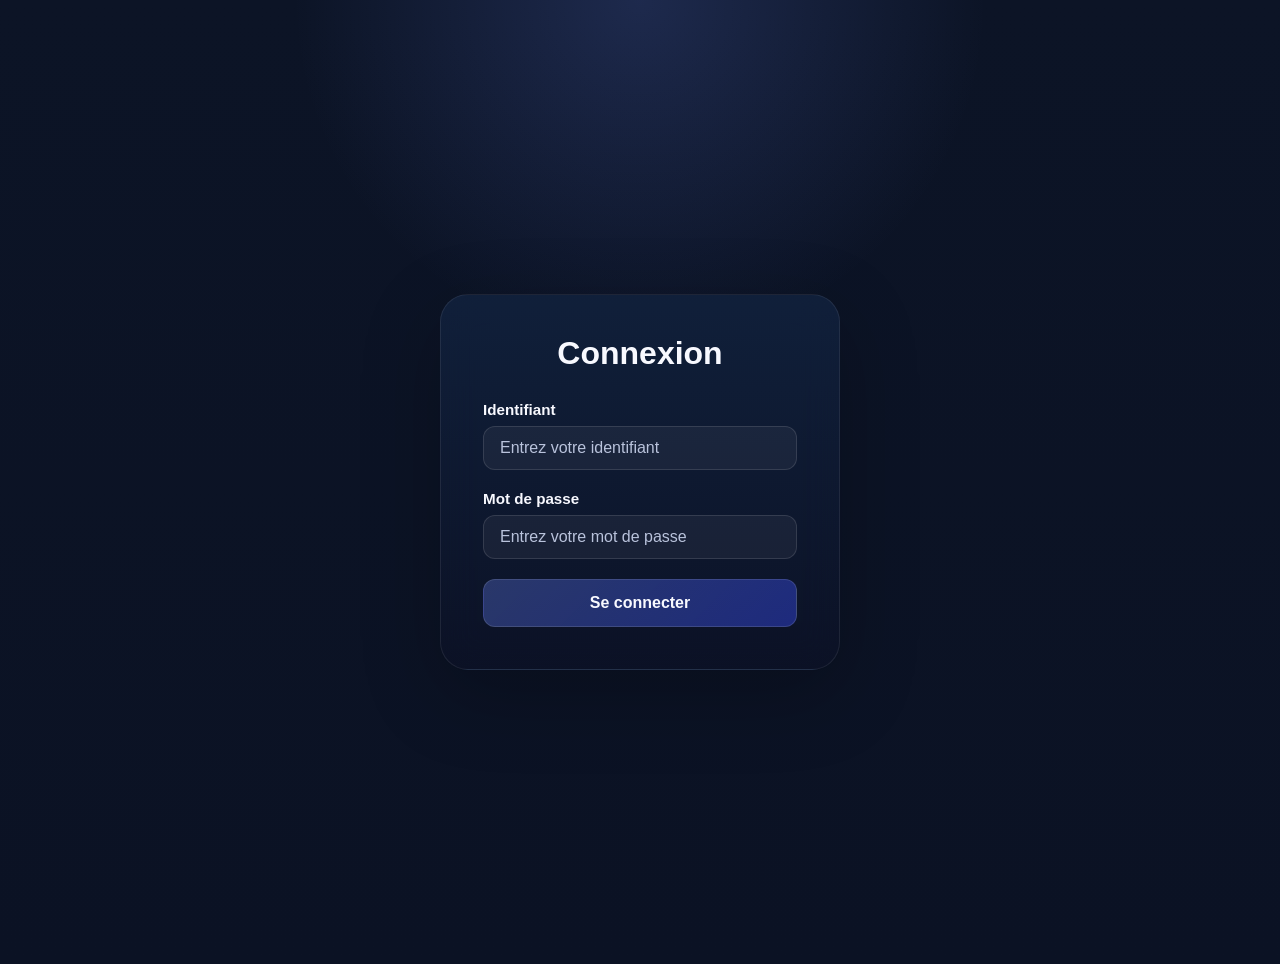
<file: index.html>
<!DOCTYPE html>
<html lang="fr">
<head>
  <meta charset="UTF-8" />
  <meta name="viewport" content="width=device-width, initial-scale=1.0" />
  <title>Comptes rendus </title>
  <link rel="stylesheet" href="styles.css" />
  <link rel="stylesheet" href="dashboard.css" />
</head>
<body>
  <script src="auth.js"></script>
  <script>
    checkAuth();
  </script>
  
  <!-- Notification Box -->
  <div id="notificationBox" class="notification-box">
    <div class="notification-content">
      <h3 id="notificationTitle">Notification</h3>
      <p id="notificationMessage"></p>
      <button class="notification-close" onclick="closeNotification()">Fermer</button>
    </div>
  </div>

  <!-- Logout Button -->
  <div class="header-actions">
    <span id="userDisplay" class="user-display"></span>
    <button class="logout-button" onclick="logout()">Se déconnecter</button>
  </div>
  <main class="page-shell">
    <section class="hero-card">
      <div class="hero-copy">
       
        <h1>Comptes rendus </h1>
        <h2>Matière : Automatique Continue</h2>
        <h3 class="professeur">Professeur :  CHATTI Abderrazak</h3>
        <p class="authors">Réalisés par Mayssam Hergli, Senda Derouiche et Malek Soltany</p> 
        
      </div>
    </section>

    <section class="button-grid">
      <div class="doc-item">
        <a class="doc-button" href="docs/pdf1.pdf" target="_blank" rel="noopener">Compte rendu 1</a>
        <div class="grade-display" id="grade1">Note: --</div>
        <div class="admin-grade-input" id="adminGradeInput1" style="display: none;">
          <input type="number" id="gradeInput1" min="0" max="20" placeholder="Note (0-20)" />
          <button onclick="saveGrade(1)">Attribuer</button>
        </div>
      </div>
      <div class="doc-item">
        <a class="doc-button" href="docs/pdf2.pdf" target="_blank" rel="noopener">Compte rendu 2</a>
        <div class="grade-display" id="grade2">Note: --</div>
        <div class="admin-grade-input" id="adminGradeInput2" style="display: none;">
          <input type="number" id="gradeInput2" min="0" max="20" placeholder="Note (0-20)" />
          <button onclick="saveGrade(2)">Attribuer</button>
        </div>
      </div>
      <div class="doc-item">
        <a class="doc-button" href="docs/pdf3.pdf" target="_blank" rel="noopener">Compte rendu 3</a>
        <div class="grade-display" id="grade3">Note: --</div>
        <div class="admin-grade-input" id="adminGradeInput3" style="display: none;">
          <input type="number" id="gradeInput3" min="0" max="20" placeholder="Note (0-20)" />
          <button onclick="saveGrade(3)">Attribuer</button>
        </div>
      </div>
      <div class="doc-item">
        <a class="doc-button" href="docs/pdf4.pdf" target="_blank" rel="noopener">Compte rendu 4</a>
        <div class="grade-display" id="grade4">Note: --</div>
        <div class="admin-grade-input" id="adminGradeInput4" style="display: none;">
          <input type="number" id="gradeInput4" min="0" max="20" placeholder="Note (0-20)" />
          <button onclick="saveGrade(4)">Attribuer</button>
        </div>
      </div>
    </section>
  </main>

  <script src="dashboard.js"></script>
</file>
<file: styles.css>
:root {
  --bg: #0f172a;
  --surface: #11203b;
  --surface-soft: #162845;
  --accent: #6d8cff;
  --accent-soft: #8aa5ff;
  --text: #f8f9ff;
  --muted: #b9c3dc;
  --shadow: 0 24px 80px rgba(0, 0, 0, 0.22);
}

* {
  box-sizing: border-box;
}

body {
  margin: 0;
  min-height: 100vh;
  background: radial-gradient(circle at top, rgba(109, 140, 255, 0.18), transparent 30%),
    linear-gradient(180deg, #0c1426 0%, #0b1224 100%);
  color: var(--text);
  font-family: "Inter", "Segoe UI", Tahoma, Geneva, Verdana, sans-serif;
  display: flex;
  align-items: center;
  justify-content: center;
  padding: 32px;
}

.page-shell {
  width: min(1080px, 100%);
  padding: 32px;
}

.hero-card {
  background: linear-gradient(180deg, rgba(17, 32, 59, 0.95), rgba(12, 18, 38, 0.95));
  border: 1px solid rgba(255, 255, 255, 0.08);
  border-radius: 28px;
  box-shadow: var(--shadow);
  padding: 42px;
  backdrop-filter: blur(18px);
}

.eyebrow {
  margin: 0 0 18px;
  color: var(--accent-soft);
  letter-spacing: 0.22em;
  text-transform: uppercase;
  font-size: 0.88rem;
}

h1 {
  margin: 0;
  font-size: clamp(2.2rem, 4vw, 3.8rem);
  line-height: 1.02;
}

h2 {
  margin: 20px 0 4px;
  font-size: 1.4rem;
  color: #dce8ff;
}

.professeur {
  margin: 20px 0 0;
  font-size: 1.45rem;
  letter-spacing: 0.02em;
  color: #ffffff;
}

.authors,
.author
.autho {
  margin: 12px 0 0;
  font-size: 1.25rem;
  color: #ff69b4 !important;
}

.button-grid {
  display: grid;
  grid-template-columns: repeat(auto-fit, minmax(220px, 1fr));
  gap: 18px;
  margin-top: 32px;
}

.doc-button {
  display: inline-flex;
  align-items: center;
  justify-content: center;
  min-height: 62px;
  padding: 0 22px;
  border-radius: 18px;
  background: linear-gradient(135deg, rgba(109, 140, 255, 0.18), rgba(57, 79, 255, 0.22));
  border: 1px solid rgba(255, 255, 255, 0.12);
  color: var(--text);
  text-decoration: none;
  font-size: 1rem;
  font-weight: 600;
  transition: transform 180ms ease, box-shadow 180ms ease, border-color 180ms ease;
}

.doc-button:hover,
.doc-button:focus-visible {
  transform: translateY(-3px);
  border-color: rgba(109, 140, 255, 0.55);
  box-shadow: 0 20px 36px rgba(72, 116, 255, 0.18);
}

@media (max-width: 640px) {
  .hero-card {
    padding: 28px;
  }

  .button-grid {
    margin-top: 26px;
  }
}
</file>
<file: dashboard.css>
/* Notification Box */
.notification-box {
  position: fixed;
  top: 20px;
  right: 20px;
  background: linear-gradient(180deg, rgba(17, 32, 59, 0.98), rgba(12, 18, 38, 0.98));
  border: 1px solid rgba(255, 255, 255, 0.12);
  border-radius: 12px;
  padding: 20px;
  box-shadow: 0 24px 80px rgba(0, 0, 0, 0.4);
  backdrop-filter: blur(18px);
  max-width: 400px;
  z-index: 1000;
  display: none;
  animation: slideIn 0.3s ease;
}

.notification-box.show {
  display: block;
}

.notification-content h3 {
  margin: 0 0 10px;
  color: #6d8cff;
  font-size: 1.1rem;
}

.notification-content p {
  margin: 0 0 16px;
  color: #f8f9ff;
  font-size: 0.95rem;
}

.notification-close {
  background: rgba(109, 140, 255, 0.2);
  border: 1px solid rgba(109, 140, 255, 0.4);
  color: #6d8cff;
  padding: 8px 16px;
  border-radius: 6px;
  cursor: pointer;
  font-weight: 600;
  transition: all 180ms ease;
}

.notification-close:hover {
  background: rgba(109, 140, 255, 0.3);
  border-color: rgba(109, 140, 255, 0.6);
}

@keyframes slideIn {
  from {
    transform: translateX(400px);
    opacity: 0;
  }
  to {
    transform: translateX(0);
    opacity: 1;
  }
}

/* Header Actions */
.header-actions {
  position: fixed;
  top: 20px;
  left: 20px;
  display: flex;
  align-items: center;
  gap: 16px;
  z-index: 999;
}

.user-display {
  color: #8aa5ff;
  font-size: 0.95rem;
  font-weight: 600;
}

.logout-button {
  background: linear-gradient(135deg, rgba(109, 140, 255, 0.2), rgba(57, 79, 255, 0.3));
  border: 1px solid rgba(255, 255, 255, 0.12);
  color: #f8f9ff;
  padding: 8px 16px;
  border-radius: 8px;
  cursor: pointer;
  font-weight: 600;
  transition: all 180ms ease;
}

.logout-button:hover {
  transform: translateY(-2px);
  border-color: rgba(109, 140, 255, 0.55);
  box-shadow: 0 8px 16px rgba(72, 116, 255, 0.15);
}

/* Document Item */
.doc-item {
  display: flex;
  flex-direction: column;
  gap: 12px;
}

.grade-display {
  font-size: 0.9rem;
  color: #8aa5ff;
  font-weight: 600;
  padding: 8px 12px;
  background: rgba(109, 140, 255, 0.1);
  border-radius: 8px;
  text-align: center;
  border: 1px solid rgba(109, 140, 255, 0.2);
}

.admin-grade-input {
  display: flex;
  gap: 8px;
}

.admin-grade-input input {
  flex: 1;
  padding: 10px 12px;
  border: 1px solid rgba(255, 255, 255, 0.12);
  border-radius: 8px;
  background: rgba(255, 255, 255, 0.05);
  color: #f8f9ff;
  font-size: 0.9rem;
}

.admin-grade-input input:focus {
  outline: none;
  border-color: #6d8cff;
  background: rgba(109, 140, 255, 0.1);
}

.admin-grade-input button {
  padding: 10px 14px;
  background: linear-gradient(135deg, rgba(109, 140, 255, 0.3), rgba(57, 79, 255, 0.4));
  border: 1px solid rgba(255, 255, 255, 0.12);
  color: #f8f9ff;
  border-radius: 8px;
  cursor: pointer;
  font-weight: 600;
  font-size: 0.9rem;
  transition: all 180ms ease;
}

.admin-grade-input button:hover {
  border-color: rgba(109, 140, 255, 0.55);
  box-shadow: 0 6px 12px rgba(72, 116, 255, 0.15);
}

@media (max-width: 640px) {
  .header-actions {
    top: 10px;
    left: 10px;
    flex-direction: column;
    gap: 8px;
  }

  .notification-box {
    top: 10px;
    right: 10px;
    max-width: calc(100vw - 20px);
  }

  .admin-grade-input {
    flex-direction: column;
  }

  .admin-grade-input input,
  .admin-grade-input button {
    width: 100%;
  }
}
</file>
